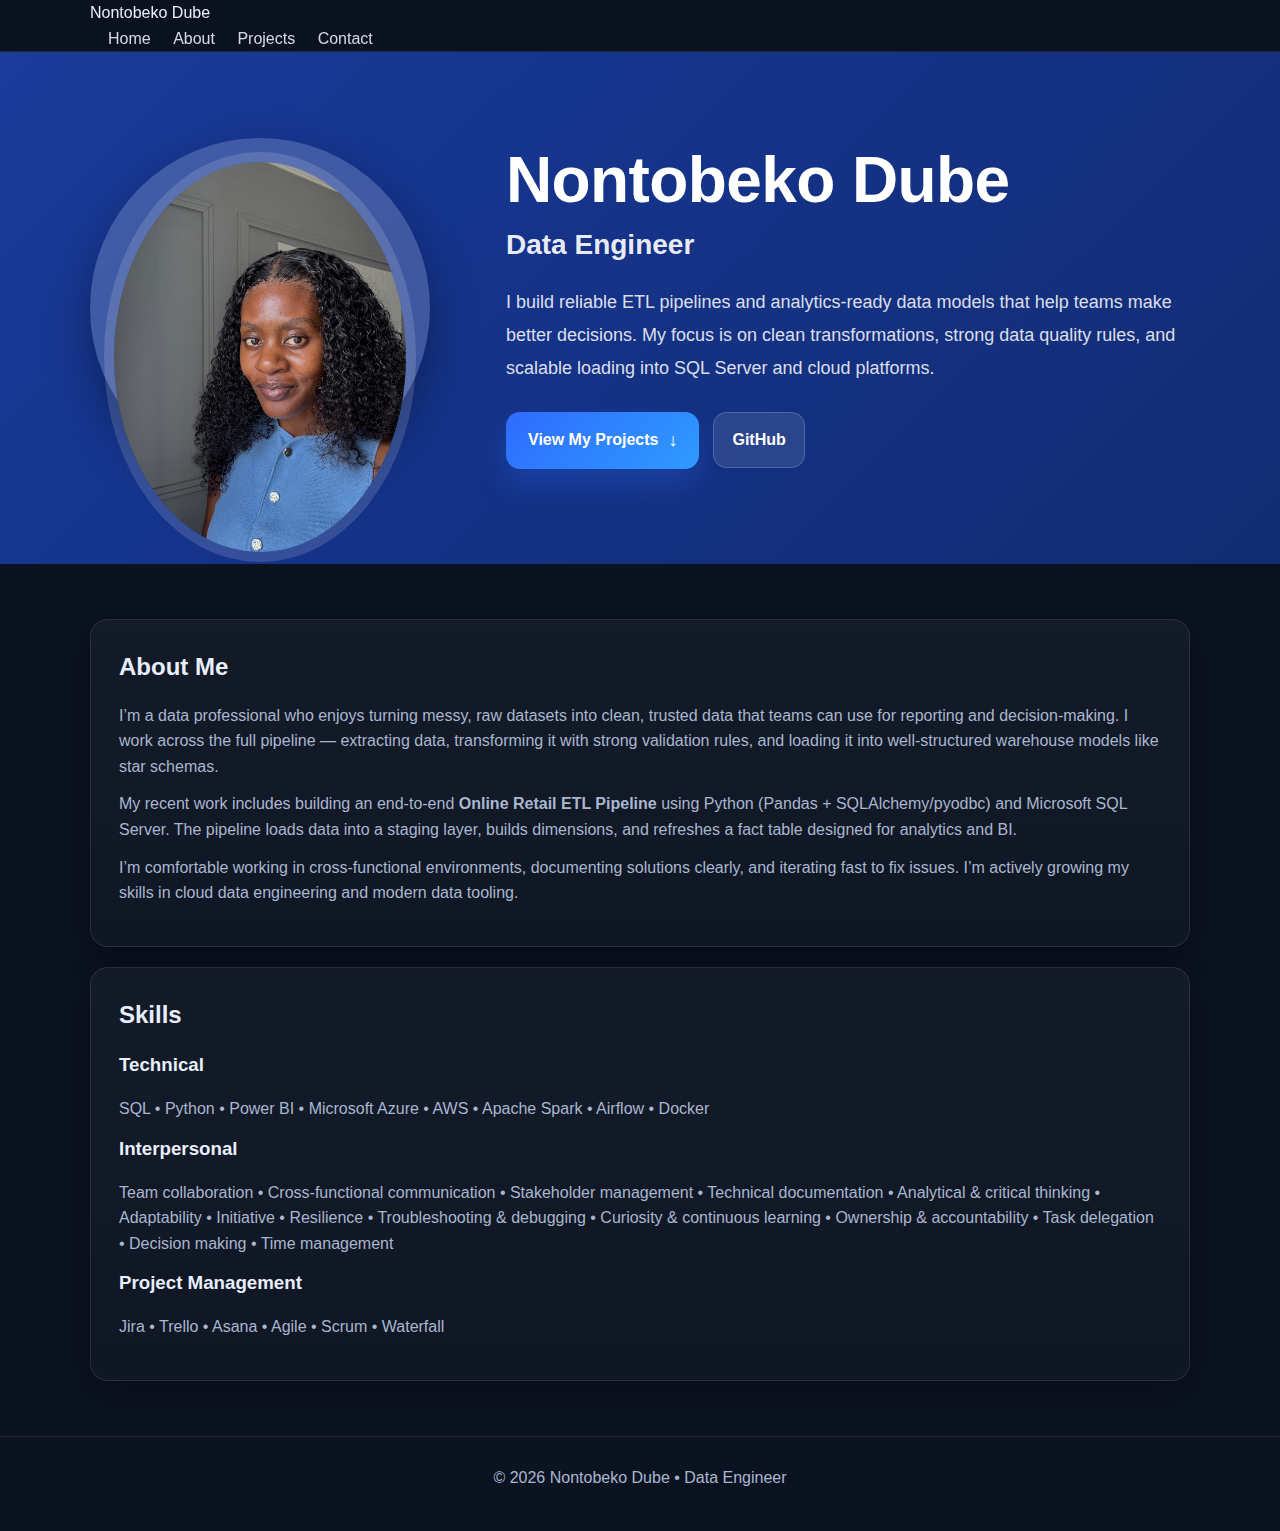
<file: about.html>
<!DOCTYPE html>
<html lang="en">
<head>
  <meta charset="UTF-8" />
  <meta name="viewport" content="width=device-width, initial-scale=1.0" />
  <title>About | Nontobeko Dube</title>
  <link rel="stylesheet" href="assets/css/style.css" />
</head>

<body>

  <!-- NAV -->
  <header>
    <div class="container">
      <div class="nav-wrap">
        <div class="logo">Nontobeko Dube</div>
        <nav>
          <a href="index.html">Home</a>
          <a href="about.html" class="active">About</a>
          <a href="projects.html">Projects</a>
          <a href="index.html#contact">Contact</a>
        </nav>
      </div>
    </div>
  </header>

  <!-- HERO (SAME STYLE AS HOME) -->
  <section class="hero-v2">
    <div class="container">
      <div class="hero-wrap">

        <!-- Profile image -->
        <div class="avatar-ring">
          <img src="assets/images/profile.jpeg" alt="Profile photo">
        </div>

        <!-- Text content -->
        <div>
          <h1>Nontobeko Dube</h1>
          <div class="role">Data Engineer</div>

          <p class="summary">
            I build reliable ETL pipelines and analytics-ready data models that help teams make better decisions.
            My focus is on clean transformations, strong data quality rules, and scalable loading into SQL Server
            and cloud platforms.
          </p>

          <div class="cta-row">
            <a class="btn-hero" href="projects.html">
              View My Projects <span style="font-size:18px;">↓</span>
            </a>

            <a class="btn-ghost" href="https://github.com/nontobeko1" target="_blank" rel="noopener">
              GitHub
            </a>
          </div>
        </div>

      </div>
    </div>
  </section>

  <!-- ABOUT CONTENT -->
  <main class="container" style="padding: 55px 0;">
    <section class="card" style="padding: 28px;">
      <h2 style="margin-top:0;">About Me</h2>

      <p>
        I’m a data professional who enjoys turning messy, raw datasets into clean, trusted data that teams can use
        for reporting and decision-making. I work across the full pipeline — extracting data, transforming it with
        strong validation rules, and loading it into well-structured warehouse models like star schemas.
      </p>

      <p>
        My recent work includes building an end-to-end <strong>Online Retail ETL Pipeline</strong> using Python
        (Pandas + SQLAlchemy/pyodbc) and Microsoft SQL Server. The pipeline loads data into a staging layer, builds
        dimensions, and refreshes a fact table designed for analytics and BI.
      </p>

      <p>
        I’m comfortable working in cross-functional environments, documenting solutions clearly, and iterating fast
        to fix issues. I’m actively growing my skills in cloud data engineering and modern data tooling.
      </p>
    </section>

    <!-- SKILLS (OPTIONAL QUICK ADD) -->
    <section class="card" style="padding: 28px; margin-top: 20px;">
      <h2 style="margin-top:0;">Skills</h2>

      <h3>Technical</h3>
      <p>SQL • Python • Power BI • Microsoft Azure • AWS • Apache Spark • Airflow • Docker</p>

      <h3>Interpersonal</h3>
      <p>
        Team collaboration • Cross-functional communication • Stakeholder management • Technical documentation •
        Analytical & critical thinking • Adaptability • Initiative • Resilience • Troubleshooting & debugging •
        Curiosity & continuous learning • Ownership & accountability • Task delegation • Decision making • Time management
      </p>

      <h3>Project Management</h3>
      <p>Jira • Trello • Asana • Agile • Scrum • Waterfall</p>
    </section>
  </main>

  <!-- FOOTER -->
  <footer class="footer">
    <div class="container">
      <p>© <span id="year"></span> Nontobeko Dube • Data Engineer</p>
    </div>
  </footer>

  <script>
    document.getElementById("year").textContent = new Date().getFullYear();
  </script>

</body>
</html>
</file>
<file: assets/css/style.css>
:root{
  --bg:#0b1220;
  --panel:#0f1b32;
  --card:#0f1a2e;
  --text:#e8eefc;
  --muted:#a9b7d0;
  --line:rgba(255,255,255,.10);
  --accent:#2f6bff;
}

*{box-sizing:border-box}
html,body{margin:0;padding:0;font-family:Arial, sans-serif;background:var(--bg);color:var(--text);line-height:1.6}
a{color:inherit}
.container{width:min(1100px,92%);margin:0 auto}
.section{padding:70px 0}
.section.alt{background:rgba(255,255,255,.02)}
h1,h2,h3{margin:0 0 16px}
p{margin:0 0 12px;color:var(--muted)}

header{
  position:sticky;top:0;z-index:50;
  background:rgba(11,18,32,.85);
  backdrop-filter: blur(10px);
  border-bottom:1px solid var(--line);
}
.header-inner{display:flex;align-items:center;justify-content:space-between;padding:14px 0}
.brand{font-weight:700;letter-spacing:.3px}
nav a{margin-left:18px;text-decoration:none;color:var(--text);opacity:.9}
nav a:hover{opacity:1}

.card{
  background:linear-gradient(180deg,rgba(255,255,255,.04),rgba(255,255,255,.02));
  border:1px solid var(--line);
  border-radius:18px;
  padding:18px;
  box-shadow:0 12px 30px rgba(0,0,0,.25);
}

.grid-2{display:grid;grid-template-columns:repeat(2,1fr);gap:18px}
@media (max-width:900px){.grid-2{grid-template-columns:1fr}}

.project-grid{display:grid;grid-template-columns:repeat(2,1fr);gap:18px}
@media (max-width:900px){.project-grid{grid-template-columns:1fr}}

.project-card img{
  width:100%;
  height:280px;
  object-fit:contain;              /* keeps diagrams readable */
  background:rgba(0,0,0,.22);
  border:1px solid var(--line);
  border-radius:14px;
  display:block;
  padding:12px;                    /* gives breathing room for diagrams */
}

.project-body{padding-top:14px}
.tags{display:flex;gap:8px;flex-wrap:wrap;margin-top:10px}
.tag{
  padding:6px 10px;border-radius:999px;
  background:rgba(255,255,255,.04);
  border:1px solid var(--line);
  color:var(--muted);font-size:13px;
}

/* NEW: project card buttons/links */
.project-links{
  margin-top: 14px;
  display: flex;
  gap: 12px;
  flex-wrap: wrap;
}

/* NEW: muted helper text */
.muted{
  color: rgba(169,183,208,0.9);
  font-size: 14px;
}

.pills{display:flex;gap:10px;flex-wrap:wrap;margin-top:10px}
.pill{
  padding:10px 14px;border-radius:999px;
  background:rgba(255,255,255,.04);
  border:1px solid var(--line);
  color:var(--text);
  font-size:14px;
  white-space:nowrap;
}

.footer{padding:28px 0;border-top:1px solid var(--line);color:var(--muted);text-align:center}

/* =========================
   HERO (Screenshot-style)
========================= */
.hero-v2{
  background: linear-gradient(135deg, #1a3b9a 0%, #15348c 35%, #122c73 100%);
  padding: 86px 0;
}

.hero-v2 .hero-wrap{
  display: grid;
  grid-template-columns: 360px 1fr;
  gap: 56px;
  align-items: center;
}

.hero-v2 .avatar-ring{
  width: 340px;
  height: 340px;
  border-radius: 50%;
  padding: 14px;
  background: rgba(255,255,255,0.18);
  box-shadow: 0 18px 45px rgba(0,0,0,0.35);
  display: grid;
  place-items: center;
}

.hero-v2 .avatar-ring img{
  width: 100%;
  height: 100%;
  border-radius: 50%;
  object-fit: cover;
  border: 10px solid rgba(255,255,255,0.14);
}

.hero-v2 h1{
  font-size: 64px;
  line-height: 1.02;
  margin: 0 0 10px;
  color: #ffffff;
  letter-spacing: -0.6px;
}

.hero-v2 .role{
  font-size: 28px;
  font-weight: 800;
  margin: 0 0 18px;
  color: rgba(255,255,255,0.92);
}

.hero-v2 .summary{
  font-size: 18px;
  line-height: 1.85;
  max-width: 760px;
  color: rgba(255,255,255,0.86);
  margin: 0 0 26px;
}

.hero-v2 .cta-row{
  display: flex;
  gap: 14px;
  align-items: center;
  flex-wrap: wrap;
}

.hero-v2 .btn-hero{
  background: linear-gradient(135deg, #2f6bff, #2f9bff);
  color: #ffffff;
  border: none;
  padding: 14px 22px;
  border-radius: 14px;
  font-weight: 800;
  text-decoration: none;
  display: inline-flex;
  align-items: center;
  gap: 10px;
  box-shadow: 0 16px 30px rgba(47,107,255,0.25);
}

.hero-v2 .btn-hero:hover{transform: translateY(-1px);}

.hero-v2 .btn-ghost{
  background: rgba(255,255,255,0.10);
  border: 1px solid rgba(255,255,255,0.18);
  color: #ffffff;
  padding: 14px 18px;
  border-radius: 14px;
  text-decoration: none;
  font-weight: 800;
}

.hero-v2 .btn-ghost:hover{background: rgba(255,255,255,0.14);}

.hero-meta{
  margin-top: 18px;
  display:flex;
  gap:10px;
  flex-wrap:wrap;
}

.meta-pill{
  display:inline-flex;
  align-items:center;
  padding:8px 12px;
  border-radius:999px;
  border:1px solid rgba(255,255,255,0.18);
  background: rgba(255,255,255,0.08);
  color: rgba(255,255,255,0.88);
  font-size: 14px;
}

@media (max-width: 900px){
  .hero-v2{padding: 58px 0;}
  .hero-v2 .hero-wrap{
    grid-template-columns: 1fr;
    text-align: center;
    gap: 26px;
  }
  .hero-v2 .avatar-ring{
    margin: 0 auto;
    width: 260px;
    height: 260px;
  }
  .hero-v2 h1{font-size: 44px;}
  .hero-v2 .role{font-size: 22px;}
  .hero-v2 .cta-row{justify-content: center;}
  .hero-meta{justify-content:center;}
}

/* =========================
   ABOUT (same page)
========================= */
.about-section {
  background: #0b1220;
  padding: 80px 0;
}

.about-grid {
  display: grid;
  grid-template-columns: 1.2fr 1fr;
  gap: 40px;
}

.about-text h2 {
  font-size: 2.2rem;
  margin-bottom: 16px;
}

.about-text p {
  color: #d1d5db;
  margin-bottom: 14px;
  line-height: 1.7;
}

.about-actions {
  margin-top: 24px;
  display: flex;
  gap: 16px;
  flex-wrap: wrap;
}

.about-stats {
  display: grid;
  gap: 18px;
}

.stat-card {
  background: rgba(255,255,255,0.05);
  border-radius: 14px;
  padding: 20px;
  border: 1px solid rgba(255,255,255,0.08);
}

.stat-card h3 {
  margin-bottom: 6px;
  font-size: 1.1rem;
}

.stat-card p {
  color: #c7d2fe;
  font-size: 0.95rem;
}

.btn-primary {
  background: linear-gradient(90deg, #3b82f6, #2563eb);
  padding: 12px 20px;
  border-radius: 10px;
  color: #fff;
  text-decoration: none;
  font-weight: 700;
}

.btn-outline {
  border: 1px solid #3b82f6;
  padding: 12px 20px;
  border-radius: 10px;
  color: #fff;
  text-decoration: none;
  font-weight: 700;
}

@media (max-width: 900px) {
  .about-grid {grid-template-columns: 1fr;}
}

/* =========================
   CONTACT (screenshot-style)
========================= */
.contact-wrap{margin-top:18px}
.contact-list{display:grid;gap:16px;max-width:720px}
.contact-item{
  display:grid;
  grid-template-columns:64px 1fr;
  gap:14px;
  align-items:center;
}
.contact-item a{color:var(--accent);text-decoration:none}
.contact-item a:hover{text-decoration:underline}
.contact-item .label{font-weight:800;color:var(--text);margin-bottom:4px}
.contact-item .value{color:var(--muted)}

.icon-square{
  width:54px;height:54px;border-radius:14px;
  background:linear-gradient(135deg,var(--accent),#6d3bff);
  display:flex;align-items:center;justify-content:center;
  box-shadow:0 10px 20px rgba(47,107,255,.25);
}
.icon-square svg{width:26px;height:26px;fill:white}
</file>
